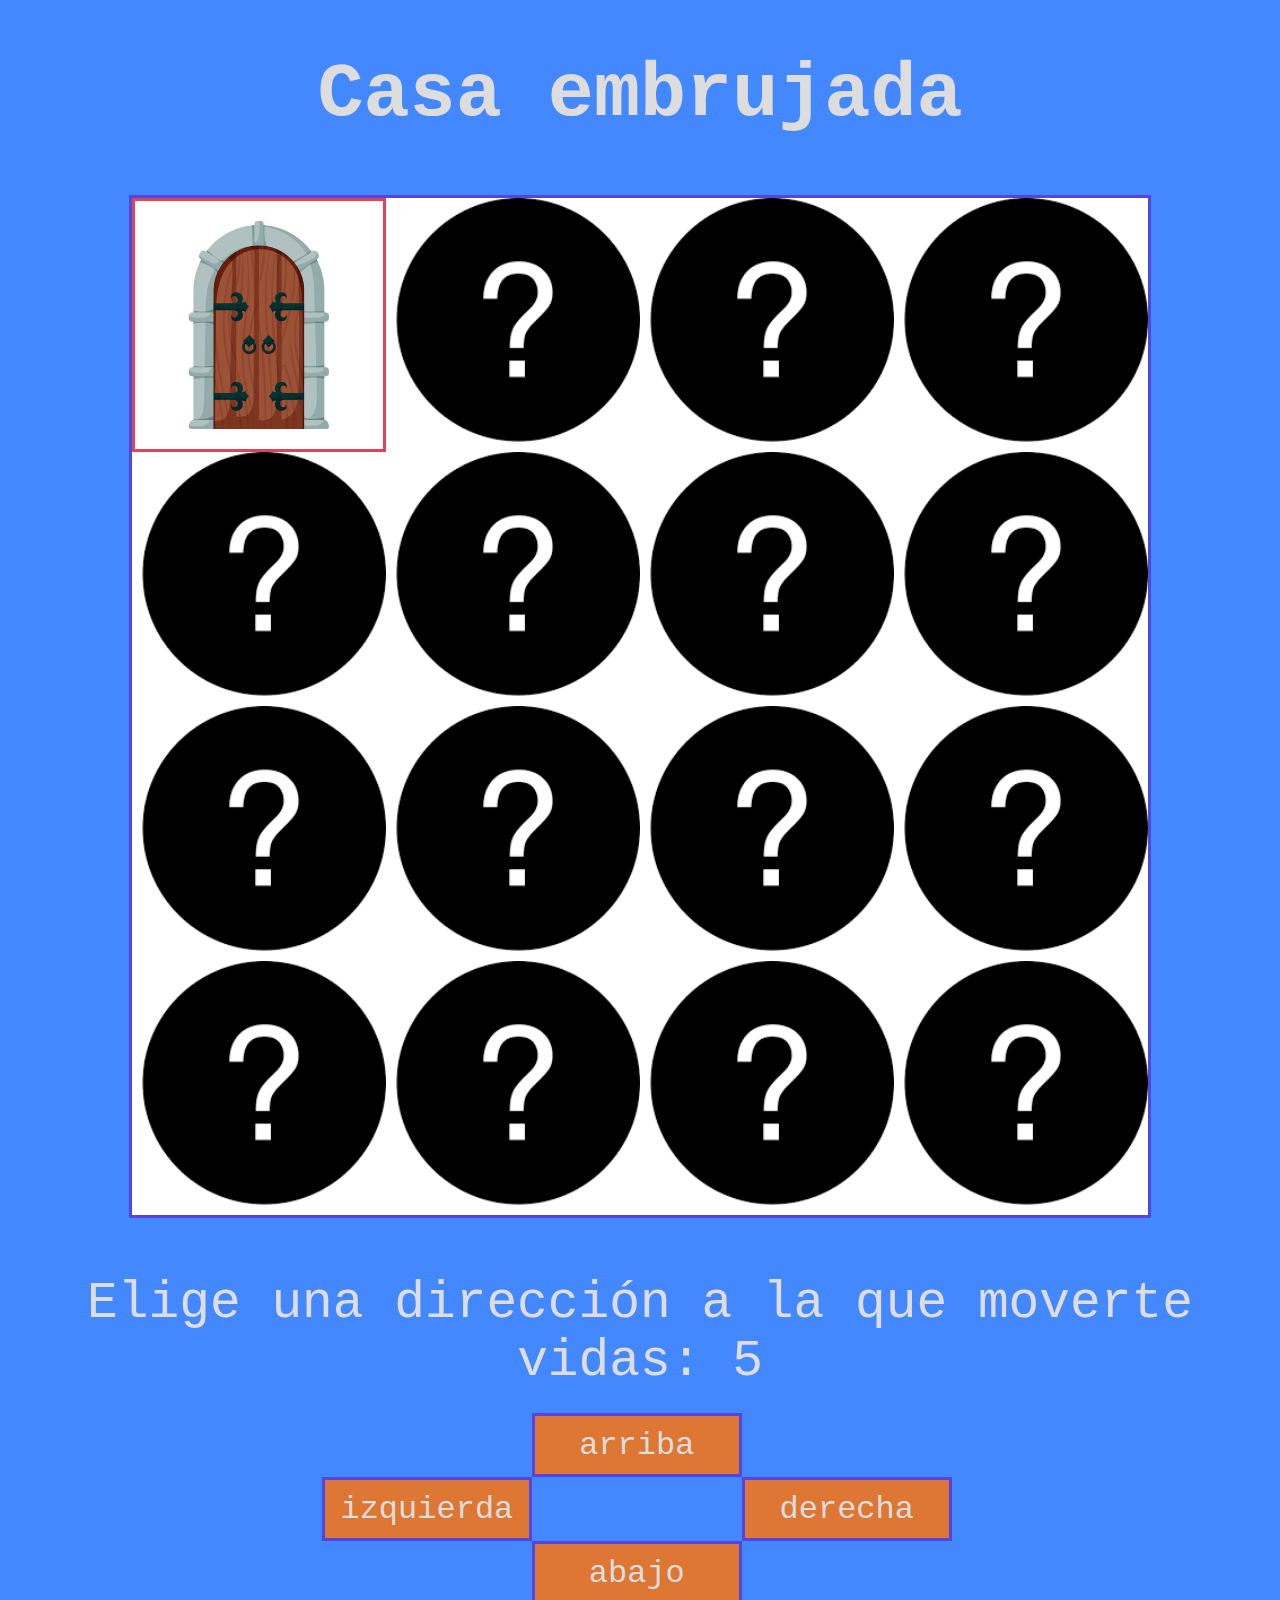
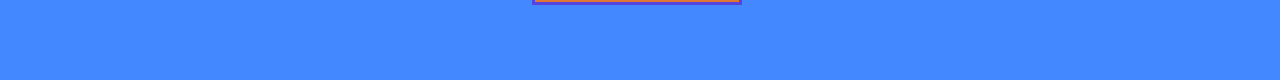
<file: hauntedhouse.html>
<!DOCTYPE html>
<html lang="en">
<head>
    <meta charset="UTF-8">
    <meta name="viewport" content="width=device-width, initial-scale=1.0">
    <title>casa embrujada</title>
    <link rel="stylesheet" type="text/css" href="hauntedhouse.css">
</head>
<body>
    <h1>Casa embrujada</h1>
    <div id="screen">
        <img src="images/question.jpg" class="row-1">
        <img src="images/question.jpg" class="row-1">
        <img src="images/question.jpg" class="row-1">
        <img src="images/question.jpg" class="row-1">
        <img src="images/question.jpg" class="row-2">
        <img src="images/question.jpg" class="row-2">
        <img src="images/question.jpg" class="row-2">
        <img src="images/question.jpg" class="row-2">
        <img src="images/question.jpg" class="row-3">
        <img src="images/question.jpg" class="row-3">
        <img src="images/question.jpg" class="row-3">
        <img src="images/question.jpg" class="row-3">
        <img src="images/question.jpg" class="row-4">
        <img src="images/question.jpg" class="row-4">
        <img src="images/question.jpg" class="row-4">
        <img src="images/question.jpg" class="row-4">
    </div>
    <div id="info">Elige una dirección a la que moverte vidas: 5</div>
    <div id="move">
        <button class="dir">arriba</button>
        <button class="dir">izquierda</button>
        <button class="dir">derecha</button>
        <button class="dir">abajo</button>
    </div>
    <div id="action" style="display: none;">
        <h4 id="q">asioudahsud???</h4>
        <select>
            <option class="op">A</option>
            <option class="op">B</option>
            <option class="op">C</option>
            <option class="op">D</option>
        </select>
        <button id="ans">Confirmar respuesta</button>
    </div>
    <button id="reload" style="display: none;">Volver a jugar</button>
    <script src="33.js"></script>
</body>
</html>
</file>
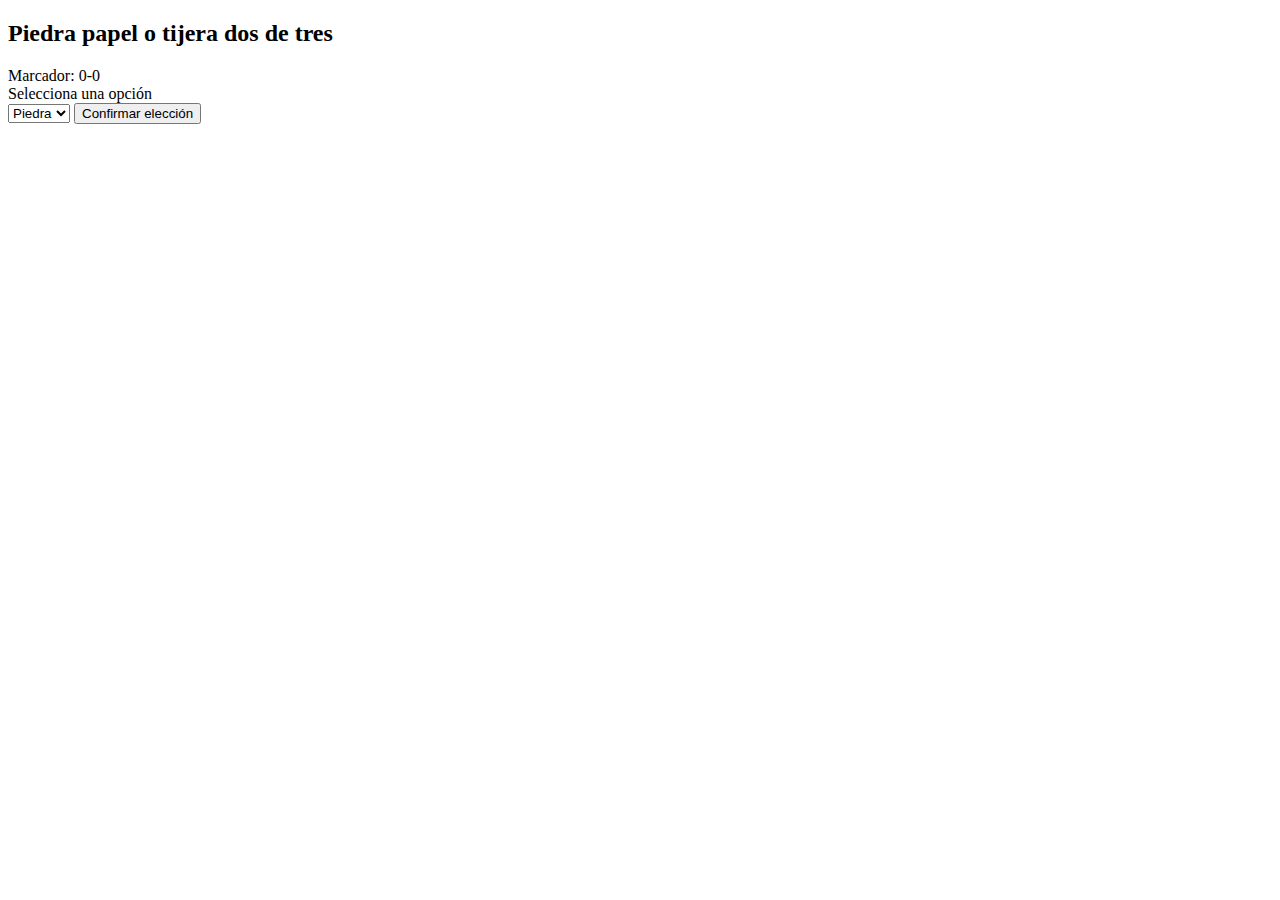
<file: rsp.html>
<!DOCTYPE html>
<html lang="en">
<head>
    <meta charset="UTF-8">
    <meta name="viewport" content="width=device-width, initial-scale=1.0">
    <title>Piedra papel o tijera</title>
</head>
<body>
    <h2>Piedra papel o tijera dos de tres</h2>
    <div id="stat">Marcador: 0-0</div>
    <div id="screen">Selecciona una opción</div>
    <div id="zone">
        <select>
            <option>Piedra</option>
            <option>Papel</option>
            <option>Tijeras</option>
        </select>
        <button>Confirmar elección</button>
    </div>
    <button id="reload" style="display: none;">Volver a jugar</button>
    <script src="15.js"></script>
</body>
</html>
</file>
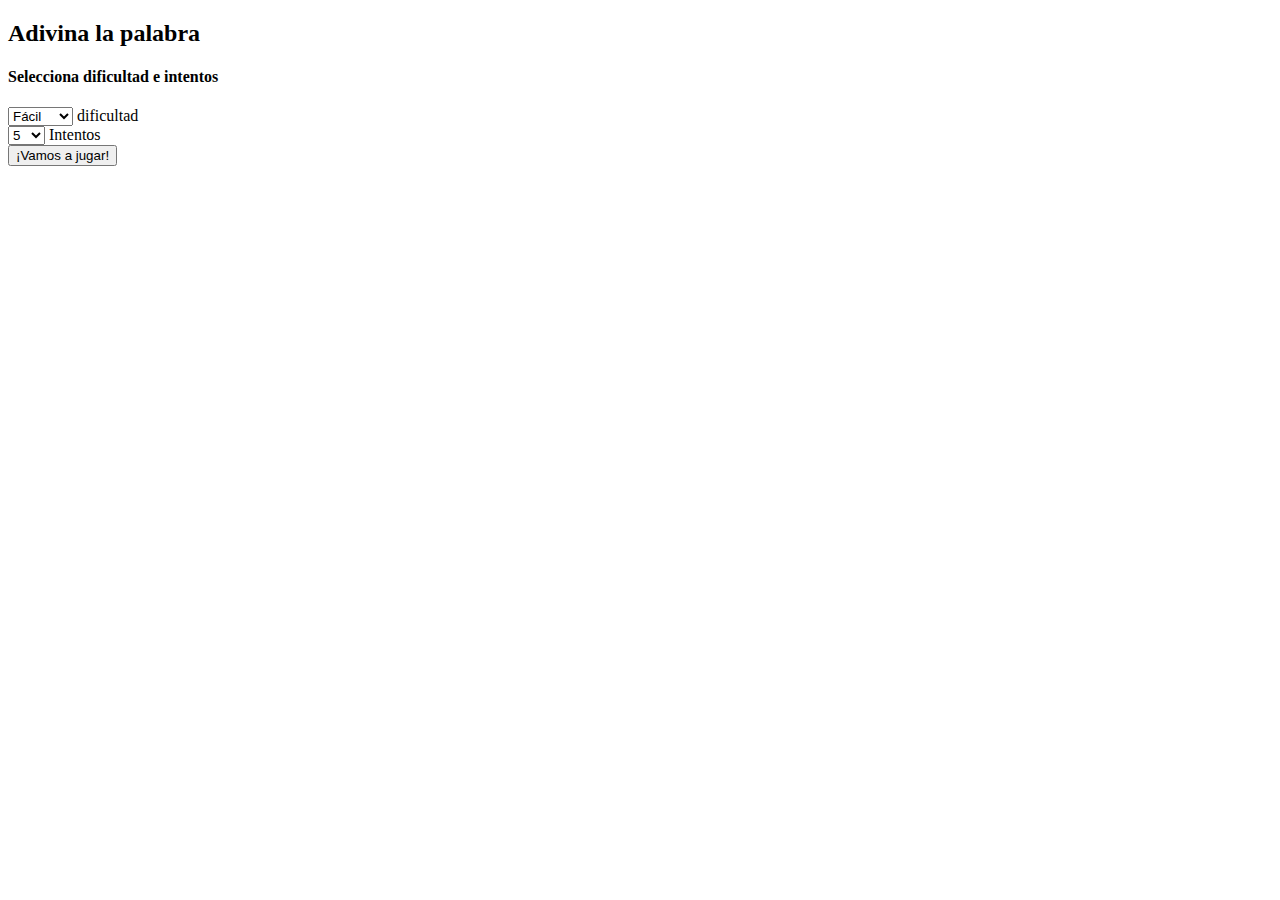
<file: words.html>
<!DOCTYPE html>
<html lang="en">
<head>
    <meta charset="UTF-8">
    <meta name="viewport" content="width=device-width, initial-scale=1.0">
    <title>Juego de palabras</title>
</head>
<body>
    <h2>Adivina la palabra</h2>
    <div id="word" style="display: none;"></div>
    <h4 id="status">Selecciona dificultad e intentos</h4>
    <div id="difficult">
        <select name="d">
            <option>Fácil</option>
            <option>Normal</option>
            <option>Difícil</option>
        </select>
        <label for="d">dificultad</label>
        <br>
        <select name="a">
            <option>5</option>
            <option>10</option>
            <option>15</option>
        </select>
        <label for="a">Intentos</label>
        <br>
        <button>¡Vamos a jugar!</button>
    </div>
    <div id="area" style="display: none;">
        <input type="text" value="">
        <button>Confirmar, respuesta</button>
    </div>
    <button id="reload" style="display: none;">Volver a jugar</button>
    <script src="12.js"></script>
</body>
</html>
</file>
<file: hauntedhouse.css>
*{
    font-family: monospace;
    color: #DDD;   
}
body{
    background: #48F;
    text-align: center;
    justify-content: center;
    padding: 0 5% 3% 5%;
}
h1{
    font-size: 6vw;
}
button,select{
    font-size: 2.5vw;
    background: #D73;
    border: 0.3vw solid #54D;
    transition: background 1s ease;
    outline: none;
}
button:hover{
    background: #B51;
}
#screen{
    margin: 5%;
    display: grid;
    grid-template-columns: repeat(4,25%);
    grid-template-rows: repeat(4,auto);
    border: 0.3vw solid #54D;
}
img{
    width: 100%;
    box-sizing: border-box;
}
.actual{
    border: 0.3vw solid #D45;
}
h4{
    font-size: 3vw;
}
#move{
    margin: 2%;
    display: grid;
    padding: 0 20% 0 20%;
    grid-template-columns: repeat(3,33%);
    grid-template-rows: repeat(3,5vw);
}
.dir:first-child{
    grid-column: 2/3;
}
.dir:nth-child(2){
    grid-row: 2/3;
    grid-column: 1/2;
}
.dir:nth-child(3){
    grid-row: 2/3;
    grid-column: 3/4;
}
.dir:nth-child(4){
    grid-row: 3/4;
    grid-column: 2/3;
}
#q{
    text-align: center;
    margin: 5%;
}
#info{
    font-size: 4vw;
}
</file>
